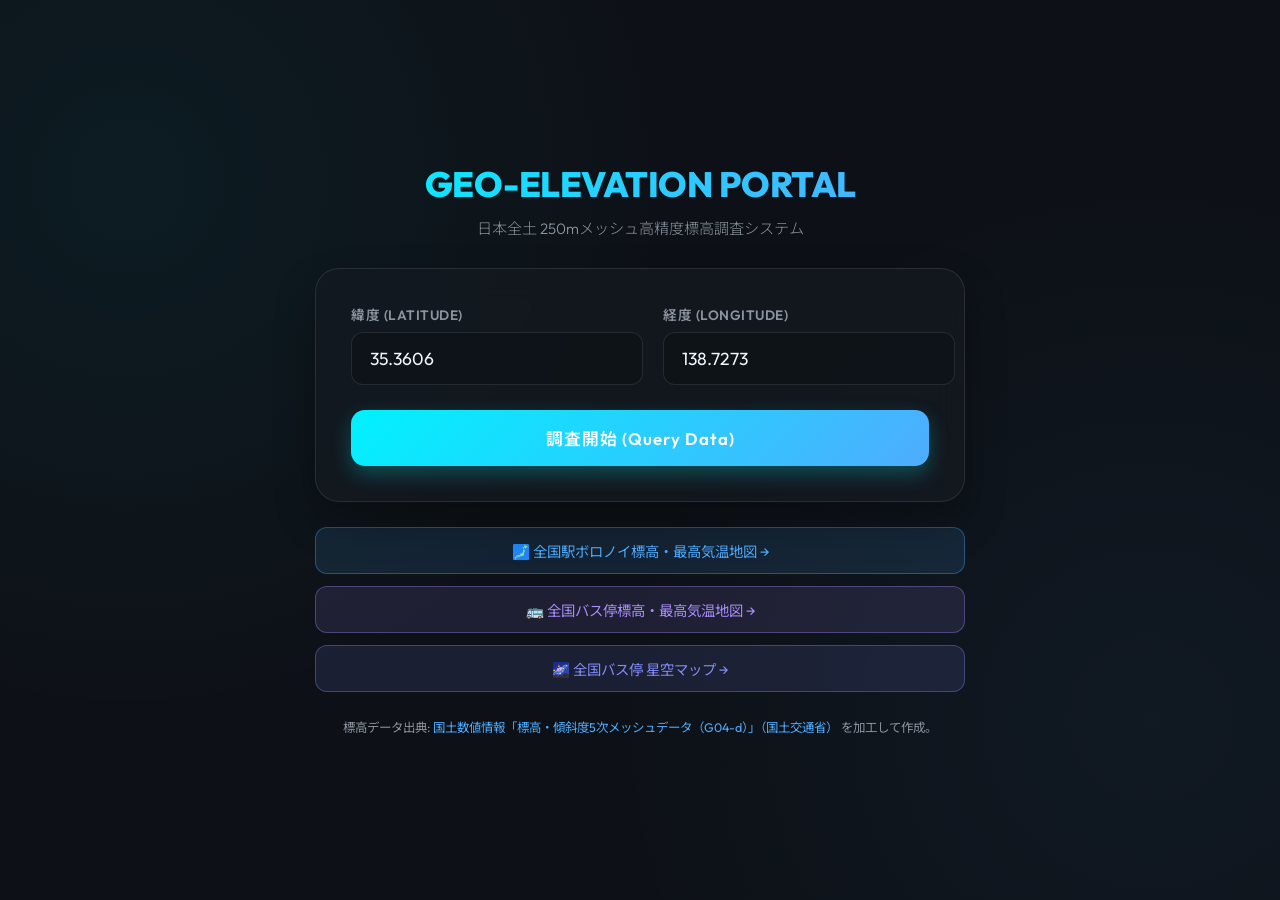
<file: docs/index.html>
<!DOCTYPE html>
<html lang="ja">
<head>
    <meta charset="UTF-8">
    <meta name="viewport" content="width=device-width, initial-scale=1.0">
    <title>日本全国250mメッシュ標高調査システム</title>
    <link href="https://fonts.googleapis.com/css2?family=Outfit:wght@300;400;600;800&family=Noto+Sans+JP:wght@300;400;700&display=swap" rel="stylesheet">
    <style>
        :root {
            --bg-color: #0d1117;
            --card-bg: rgba(22, 27, 34, 0.7);
            --border-color: rgba(240, 246, 252, 0.1);
            --primary-glow: linear-gradient(135deg, #00f2fe 0%, #4facfe 100%);
            --accent-glow: linear-gradient(135deg, #ff0844 0%, #ffb199 100%);
            --text-main: #f0f6fc;
            --text-sub: #8b949e;
        }
        * { box-sizing: border-box; margin: 0; padding: 0; }
        body {
            font-family: 'Outfit', 'Noto Sans JP', sans-serif;
            background-color: var(--bg-color);
            background-image: radial-gradient(circle at 10% 20%, rgba(0, 242, 254, 0.05) 0%, transparent 40%),
                              radial-gradient(circle at 90% 80%, rgba(79, 172, 254, 0.05) 0%, transparent 40%);
            color: var(--text-main);
            min-height: 100vh;
            display: flex;
            justify-content: center;
            align-items: center;
            padding: 20px;
            overflow-x: hidden;
        }
        .container { width: 100%; max-width: 650px; z-index: 10; }
        header { text-align: center; margin-bottom: 30px; animation: fadeInDown 0.8s cubic-bezier(0.16, 1, 0.3, 1); }
        header h1 {
            font-size: 2.2rem; font-weight: 800;
            background: linear-gradient(120deg, #00f2fe, #4facfe, #00f2fe);
            background-size: 200% auto;
            -webkit-background-clip: text; -webkit-text-fill-color: transparent;
            margin-bottom: 10px; letter-spacing: -0.5px; animation: shine 4s linear infinite;
        }
        header p { font-size: 0.95rem; color: var(--text-sub); font-weight: 300; }
        .card {
            background: var(--card-bg); backdrop-filter: blur(16px); -webkit-backdrop-filter: blur(16px);
            border: 1px solid var(--border-color); border-radius: 24px; padding: 35px;
            box-shadow: 0 20px 40px rgba(0, 0, 0, 0.3);
            animation: fadeInUp 0.8s cubic-bezier(0.16, 1, 0.3, 1); margin-bottom: 25px;
        }
        .form-grid { display: grid; grid-template-columns: 1fr 1fr; gap: 20px; margin-bottom: 25px; }
        .input-group { display: flex; flex-direction: column; gap: 8px; }
        .input-group label {
            font-size: 0.85rem; color: var(--text-sub); font-weight: 600;
            letter-spacing: 0.5px; text-transform: uppercase;
        }
        .input-group input {
            background: rgba(13, 17, 23, 0.6); border: 1px solid var(--border-color);
            border-radius: 12px; padding: 14px 18px; font-size: 1.1rem; color: var(--text-main);
            font-family: inherit; transition: all 0.3s cubic-bezier(0.16, 1, 0.3, 1);
        }
        .input-group input:focus {
            outline: none; border-color: #4facfe; box-shadow: 0 0 15px rgba(79, 172, 254, 0.2);
            background: rgba(13, 17, 23, 0.8);
        }
        .btn-submit {
            width: 100%; background: var(--primary-glow); border: none; border-radius: 14px;
            padding: 16px; color: #ffffff; font-size: 1.05rem; font-weight: 600; font-family: inherit;
            cursor: pointer; box-shadow: 0 8px 20px rgba(0, 242, 254, 0.25);
            transition: all 0.3s cubic-bezier(0.16, 1, 0.3, 1); letter-spacing: 1px;
        }
        .btn-submit:hover { transform: translateY(-2px); box-shadow: 0 12px 28px rgba(0, 242, 254, 0.35); filter: brightness(1.1); }
        .btn-submit:active { transform: translateY(0); }
        .result-container {
            display: none; margin-top: 30px; padding-top: 25px;
            border-top: 1px solid var(--border-color); animation: fadeIn 0.5s cubic-bezier(0.16, 1, 0.3, 1);
        }
        .result-title {
            font-size: 0.9rem; color: var(--text-sub); font-weight: 600; text-transform: uppercase;
            letter-spacing: 1px; margin-bottom: 20px; display: flex; align-items: center; gap: 8px;
        }
        .result-title::before {
            content: ''; display: inline-block; width: 6px; height: 6px;
            border-radius: 50%; background-color: #00f2fe;
        }
        .result-grid { display: grid; grid-template-columns: 1fr 1fr; gap: 20px; }
        .result-box {
            background: rgba(13, 17, 23, 0.4); border: 1px solid var(--border-color);
            border-radius: 16px; padding: 20px; position: relative; overflow: hidden;
        }
        .result-box::after { content: ''; position: absolute; top: 0; left: 0; width: 4px; height: 100%; }
        .result-box.average::after { background: var(--primary-glow); }
        .result-box.minimum::after { background: var(--accent-glow); }
        .result-label { font-size: 0.8rem; color: var(--text-sub); margin-bottom: 8px; font-weight: 400; }
        .result-val { font-size: 2.2rem; font-weight: 800; letter-spacing: -1px; }
        .result-unit { font-size: 1rem; font-weight: 400; color: var(--text-sub); margin-left: 4px; }
        .ocean-tag {
            grid-column: span 2; background: rgba(79, 172, 254, 0.1);
            border: 1px dashed rgba(79, 172, 254, 0.3); border-radius: 12px;
            padding: 12px; text-align: center; font-size: 0.9rem; color: #00f2fe;
        }
        .credit {
            text-align: center; margin-top: 25px; font-size: 0.78rem; line-height: 1.7; color: var(--text-sub);
        }
        .credit a { color: #4facfe; text-decoration: none; }
        .credit a:hover { text-decoration: underline; }
        @keyframes shine { to { background-position: 200% auto; } }
        @keyframes fadeInDown { from { opacity: 0; transform: translateY(-20px); } to { opacity: 1; transform: translateY(0); } }
        @keyframes fadeInUp { from { opacity: 0; transform: translateY(30px); } to { opacity: 1; transform: translateY(0); } }
        @keyframes fadeIn { from { opacity: 0; } to { opacity: 1; } }
        @media (max-width: 480px) {
          header h1 { font-size: 1.6rem; }
          .card { padding: 22px 18px; }
          .form-grid { grid-template-columns: 1fr; gap: 14px; }
          .result-grid { grid-template-columns: 1fr; }
          .ocean-tag { grid-column: span 1; }
        }
    </style>
</head>
<body>
    <div class="container">
        <header>
            <h1>GEO-ELEVATION PORTAL</h1>
            <p>日本全土 250mメッシュ高精度標高調査システム</p>
        </header>

        <main>
            <div class="card">
                <form id="searchForm" onsubmit="searchElevation(event)">
                    <div class="form-grid">
                        <div class="input-group">
                            <label for="lat">緯度 (Latitude)</label>
                            <input type="number" id="lat" name="lat" step="any" min="20.0" max="46.0" placeholder="例: 35.3606" required>
                        </div>
                        <div class="input-group">
                            <label for="lon">経度 (Longitude)</label>
                            <input type="number" id="lon" name="lon" step="any" min="122.0" max="155.0" placeholder="例: 138.7273" required>
                        </div>
                    </div>
                    <button type="submit" class="btn-submit">調査開始 (Query Data)</button>
                </form>

                <div class="result-container" id="resultContainer">
                    <div class="result-title">調査結果 (Search Results)</div>
                    <div class="result-grid" id="resultGrid"></div>
                </div>
            </div>

            <!-- 地図へのリンク -->
            <div style="text-align:center; margin-top:20px; display:flex; flex-direction:column; gap:12px;">
                <a href="voronoi.html" style="
                    display:block; padding:12px 24px;
                    background:rgba(79,172,254,0.12);
                    border:1px solid rgba(79,172,254,0.35);
                    border-radius:12px; color:#4facfe;
                    font-size:0.9rem; text-decoration:none;
                    transition:background 0.2s; text-align:center;
                " onmouseover="this.style.background='rgba(79,172,254,0.22)'"
                   onmouseout="this.style.background='rgba(79,172,254,0.12)'">
                    🗾 全国駅ボロノイ標高・最高気温地図 →
                </a>
                <a href="bus_map.html" style="
                    display:block; padding:12px 24px;
                    background:rgba(167,139,250,0.12);
                    border:1px solid rgba(167,139,250,0.35);
                    border-radius:12px; color:#a78bfa;
                    font-size:0.9rem; text-decoration:none;
                    transition:background 0.2s; text-align:center;
                " onmouseover="this.style.background='rgba(167,139,250,0.22)'"
                   onmouseout="this.style.background='rgba(167,139,250,0.12)'">
                    🚌 全国バス停標高・最高気温地図 →
                </a>
                <a href="star_map.html" style="
                    display:block; padding:12px 24px;
                    background:rgba(129,140,248,0.12);
                    border:1px solid rgba(129,140,248,0.35);
                    border-radius:12px; color:#818cf8;
                    font-size:0.9rem; text-decoration:none;
                    transition:background 0.2s; text-align:center;
                " onmouseover="this.style.background='rgba(129,140,248,0.22)'"
                   onmouseout="this.style.background='rgba(129,140,248,0.12)'">
                    🌌 全国バス停 星空マップ →
                </a>
            </div>

            <footer class="credit">
                標高データ出典:
                <a href="https://nlftp.mlit.go.jp/ksj/gml/datalist/KsjTmplt-G04-d.html" target="_blank" rel="noopener">
                    国土数値情報「標高・傾斜度5次メッシュデータ（G04-d）」（国土交通省）
                </a>
                を加工して作成。
            </footer>
        </main>
    </div>

    <script>
        // ▼▼▼ デプロイ後、Cloud Function のトリガーURLに書き換えてください ▼▼▼
        // 例: https://asia-northeast1-PROJECT_ID.cloudfunctions.net/elevation
        const API_BASE = "https://elevation-wk6dir7e3q-an.a.run.app";
        // ▲▲▲ 第2世代の場合は Cloud Run の *.run.app URL になることがあります ▲▲▲

        document.getElementById('lat').value = "35.3606";
        document.getElementById('lon').value = "138.7273";

        function searchElevation(event) {
            event.preventDefault();
            const lat = document.getElementById('lat').value;
            const lon = document.getElementById('lon').value;
            const btn = document.querySelector('.btn-submit');

            btn.textContent = 'データ解析中...';
            btn.disabled = true;

            const url = `${API_BASE}?lat=${encodeURIComponent(lat)}&lon=${encodeURIComponent(lon)}`;

            fetch(url)
                .then(response => response.json())
                .then(res => {
                    btn.textContent = '調査開始 (Query Data)';
                    btn.disabled = false;

                    const container = document.getElementById('resultContainer');
                    const grid = document.getElementById('resultGrid');
                    container.style.display = 'block';
                    grid.innerHTML = '';

                    if (res.status === 'success') {
                        const data = res.data;
                        if (data.is_ocean) {
                            grid.innerHTML = `
                                <div class="ocean-tag">
                                    🌊 指定された座標は「海域」または「未計測領域」です (標高データがありません)。
                                </div>`;
                        } else {
                            const avgVal = data.average_elevation_m !== null ? data.average_elevation_m : 'N/A';
                            const minVal = data.minimum_elevation_m !== null ? data.minimum_elevation_m : 'N/A';
                            grid.innerHTML = `
                                <div class="result-box average">
                                    <div class="result-label">平均標高 (Average Elevation)</div>
                                    <div class="result-val" id="avgCounter">${avgVal}<span class="result-unit">m</span></div>
                                </div>
                                <div class="result-box minimum">
                                    <div class="result-label">最低標高 (Minimum Elevation)</div>
                                    <div class="result-val" id="minCounter">${minVal}<span class="result-unit">m</span></div>
                                </div>`;
                            animateValue("avgCounter", 0, data.average_elevation_m, 600);
                            animateValue("minCounter", 0, data.minimum_elevation_m, 600);
                        }
                    } else {
                        grid.innerHTML = `
                            <div class="ocean-tag" style="background: rgba(255, 8, 68, 0.1); border-color: rgba(255, 8, 68, 0.3); color: #ffb199;">
                                ⚠️ エラー: ${res.message}
                            </div>`;
                    }
                })
                .catch(err => {
                    btn.textContent = '調査開始 (Query Data)';
                    btn.disabled = false;
                    alert('通信エラーが発生しました。API_BASE のURLが正しいか、関数が稼働しているか確認してください。');
                });
        }

        function animateValue(id, start, end, duration) {
            if (end === null || isNaN(end)) return;
            const obj = document.getElementById(id);
            const range = end - start;
            let current = start;
            const increment = range / (duration / 16);
            const step = () => {
                current += increment;
                if ((increment > 0 && current >= end) || (increment < 0 && current <= end)) {
                    obj.innerHTML = `${end.toFixed(1)}<span class="result-unit">m</span>`;
                } else {
                    obj.innerHTML = `${current.toFixed(1)}<span class="result-unit">m</span>`;
                    requestAnimationFrame(step);
                }
            };
            requestAnimationFrame(step);
        }
    </script>
</body>
</html>
</file>
